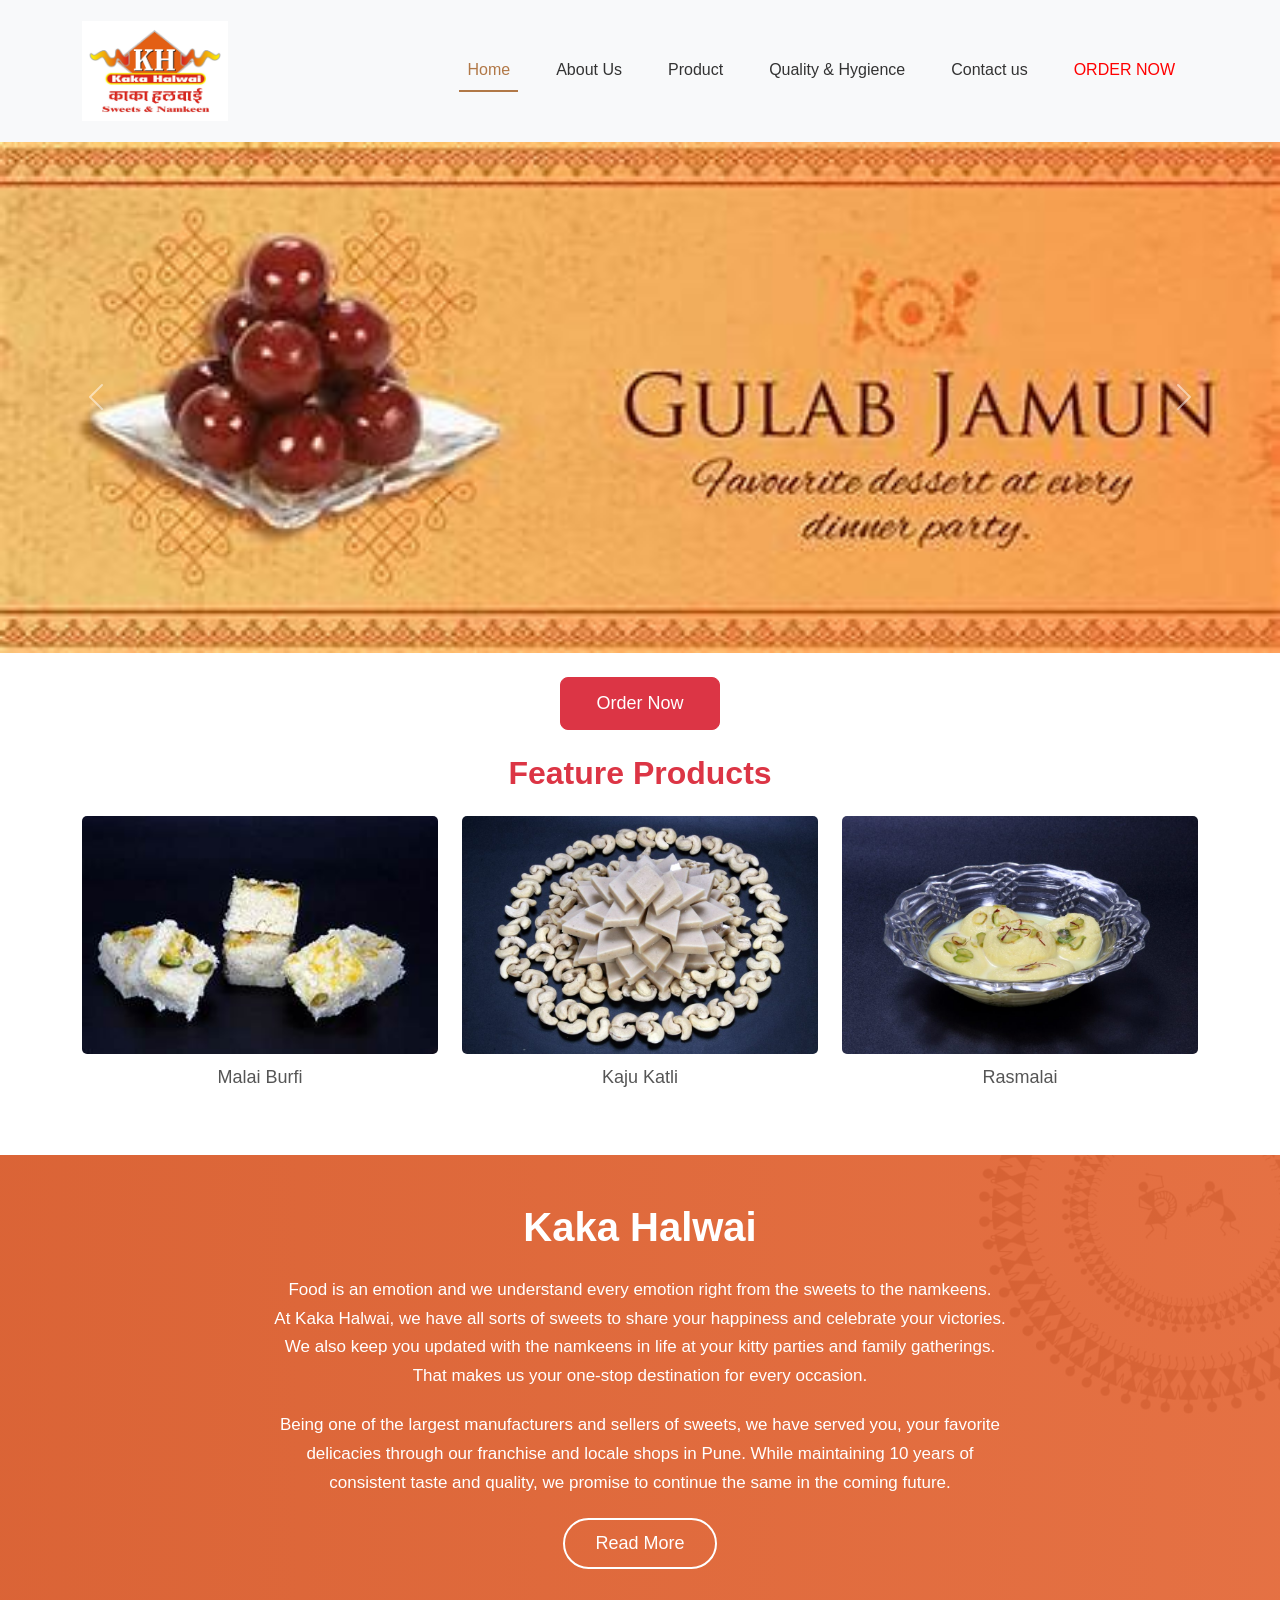
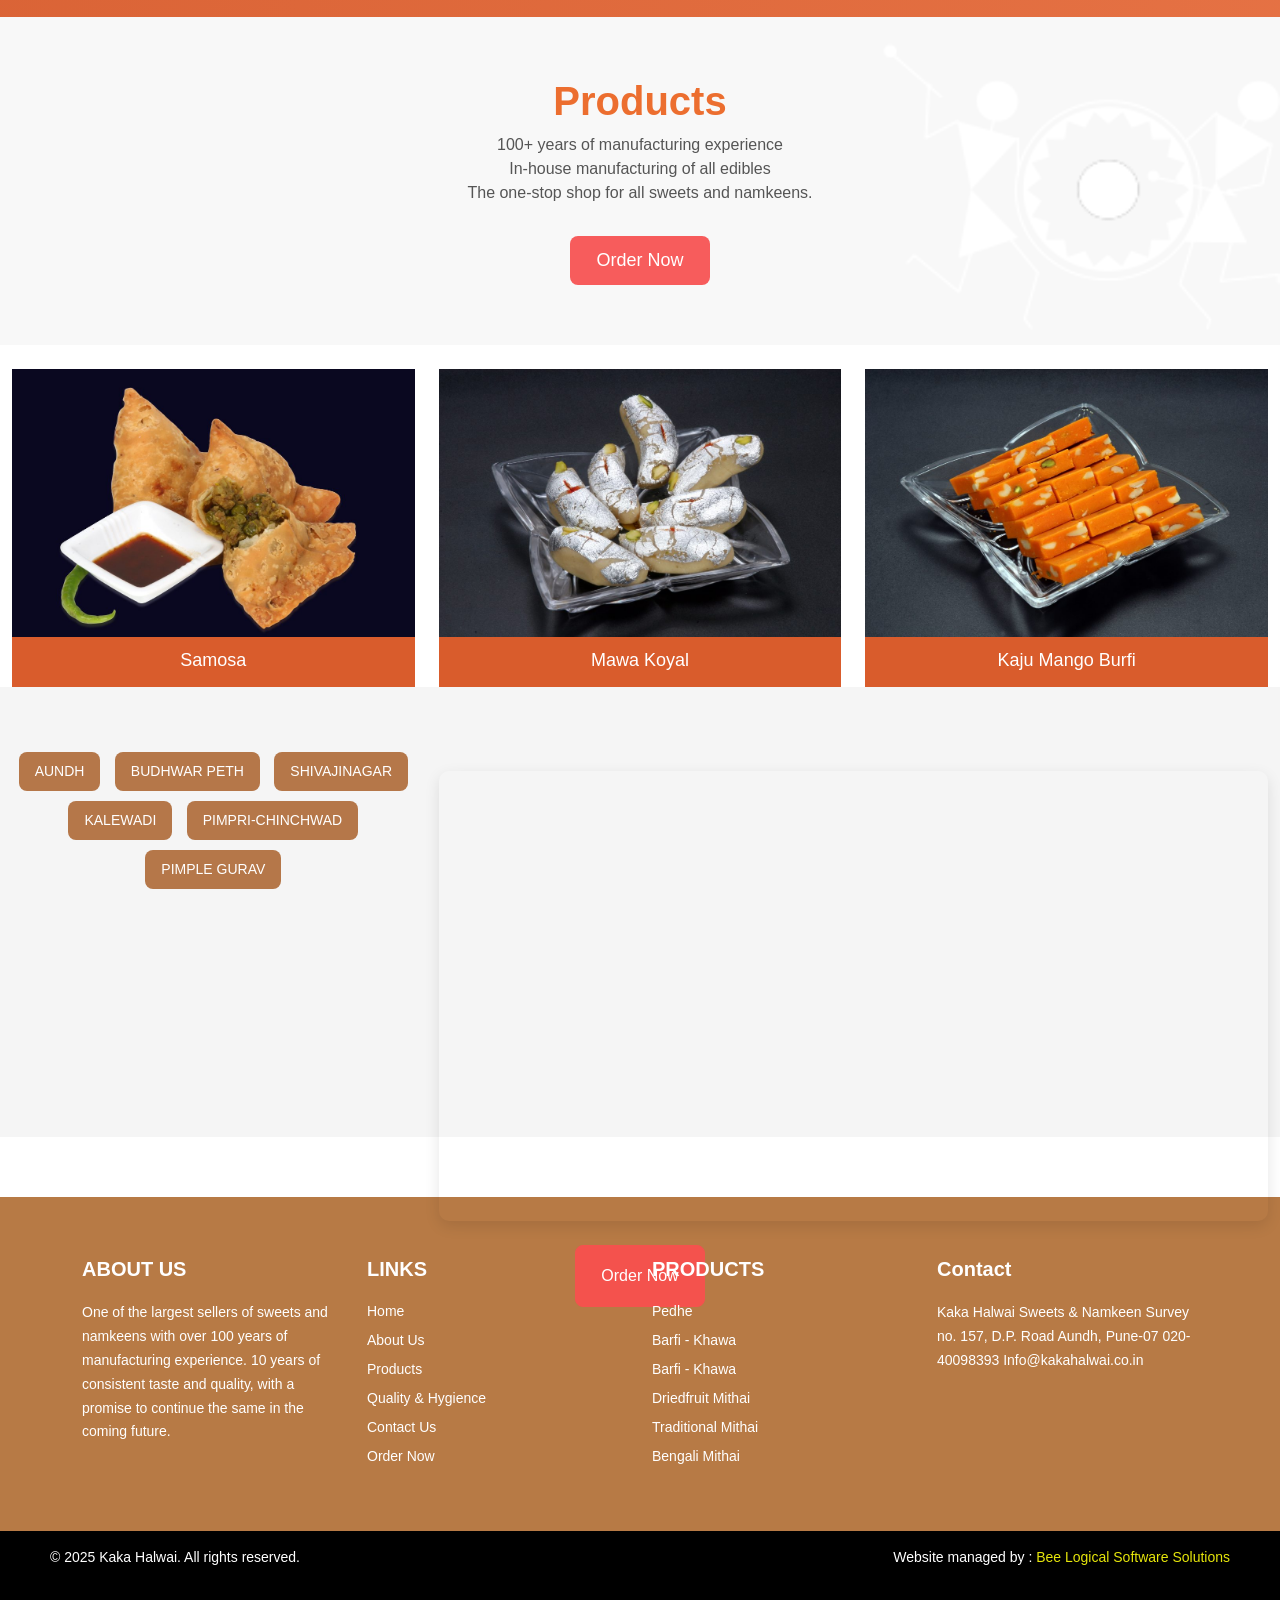
<file: index.html>
<!doctype html>
<html lang="en">
  <head>
    <meta charset="utf-8">
    <meta name="viewport" content="width=device-width, initial-scale=1">
    <title>Kaka Halwai Clone</title>
    <link href="https://cdn.jsdelivr.net/npm/bootstrap@5.3.8/dist/css/bootstrap.min.css" rel="stylesheet" integrity="sha384-sRIl4kxILFvY47J16cr9ZwB07vP4J8+LH7qKQnuqkuIAvNWLzeN8tE5YBujZqJLB" crossorigin="anonymous">
    <link rel="stylesheet" href="style.css">
  </head>
  <body>
   
    <!-- Navbar -->
    <nav class="navbar navbar-expand-lg navbar-light bg-light py-3">
      <div class="container">
        <a class="navbar-brand" href="#">
        <img src="Assets/Logo.jpeg" height="100">
        </a>

        <button class="navbar-toggler" data-bs-toggle="collapse" data-bs-target="#menu">
        <span class="navbar-toggler-icon"></span>
        </button>

        <div class="collapse navbar-collapse" id="menu">
          <ul class="navbar-nav ms-auto">
            <li class="nav-items"><a class="nav-link active" href="./index.html">Home</a></li>
            <li class="nav-items"><a class="nav-link" href="About.html">About Us</a></li>
            <li class="nav-items"><a class="nav-link" href="./Product.html">Product</a></li>
            <li class="nav-items"><a class="nav-link" href="./Quality.html">Quality & Hygience</a></li>
            <li class="nav-items"><a class="nav-link" href="./Contact.html">Contact us</a></li>
            <li class="nav-items"><a class="nav-link order-btn" href="#">ORDER NOW</a></li>
          </ul>

        </div>
      </div>
    </nav>

  <div id="carouselExample" class="carousel slide">
  <div class="carousel-inner">
    <div class="carousel-item active">
      <img src="Assets/GulabJamun.jfif" class="d-block w-100" alt="...">
    </div>
    <div class="carousel-item">
      <img src="Assets/MalaiPedha.jfif" class="d-block w-100" alt="...">
    </div>
  </div>
  <button class="carousel-control-prev" type="button" data-bs-target="#carouselExample" data-bs-slide="prev">
    <span class="carousel-control-prev-icon" aria-hidden="true"></span>
    <span class="visually-hidden">Previous</span>
  </button>
  <button class="carousel-control-next" type="button" data-bs-target="#carouselExample" data-bs-slide="next">
    <span class="carousel-control-next-icon" aria-hidden="true"></span>
    <span class="visually-hidden">Next</span>
  </button>
</div>

<div class="d-flex justify-content-center mt-4">
    <a href="#" class="btn btn-danger" role="button">Order Now</a>
</div>

<!-- heading -->
<h2 class="feature-title d-flex justify-content-center mt-4 text-danger">Feature Products</h2>

<div class="container">
  <div class="row mt-4">
    <div class="col-12 col-md-4 ">
      <img src="Assets/MalaiBurfi.jfif" class="img-fluid mx-auto d-block product-img" alt="">
      <p class="product-name">Malai Burfi</p>
    </div>

    <div class="col-12 col-md-4 ">
      <img src="Assets/Kaju-Katli.jpg" class="img-fluid mx-auto d-block product-img" alt="">
      <p class="product-name">Kaju Katli</p>
    </div>

     <div class="col-12 col-md-4 ">
      <img src="Assets/Rasmalai.jpg" class="img-fluid mx-auto d-block product-img" alt="">
      <p class="product-name">Rasmalai</p>
    </div>
  </div>
</div>

<div class="container-fluid opacity-100 mt-5 text-center p-5 customImg">
  
  <h1 class="hero-title">Kaka Halwai</h1>
  <p class="hero-text">
    Food is an emotion and we understand every emotion right from the sweets to the namkeens. <br> 
    At Kaka Halwai, we have all sorts of sweets to share your happiness and celebrate your victories. <br>
    We also keep you updated with the namkeens in life at your kitty parties and family gatherings. <br>
    That makes us your one-stop destination for every occasion.
  </p>
  <p class="hero-text">
    Being one of the largest manufacturers and sellers of sweets, we have served you, your favorite <br> 
    delicacies through our franchise and locale shops in Pune. While maintaining 10 years of <br> 
    consistent taste and quality, we promise to continue the same in the coming future.
  </p>
  <button class="btn read-btn">Read More</button>

</div>

<section class="product-section">
  <div class="container text-center">
  <h2 class="title1">Products</h2>
  <p class="subtitle">100+ years of manufacturing experience <br>
  In-house manufacturing of all edibles <br>
  The one-stop shop for all sweets and namkeens. <br>
</p>
  <button class="btn order-btn1">Order Now</button>
</div>
</section>

<div class="container-fluid customImg1">
  <div class="row mt-4">
    <div class="col-12 col-md-4 ">
      <img src="Assets/Samosa.jpg" class="img-fluid mx-auto d-block product-img1" alt="">
      <p class="product-name1">Samosa</p>
    </div>

    <div class="col-12 col-md-4 ">
      <img src="Assets/Mawa-Koyal.jpg" class="img-fluid mx-auto d-block product-img1" alt="">
      <p class="product-name1">Mawa Koyal</p>
    </div>

     <div class="col-12 col-md-4 ">
      <img src="Assets/Kaju-Mango-Burfi.jpg" class="img-fluid mx-auto d-block product-img1" alt="">
      <p class="product-name1">Kaju Mango Burfi</p>
    </div>
  </div>
</div>

<section class="map-section">
  <div class="container-fluid text-center">
    <div class="row">
      <div class="col-12 col-md-4">
      <div class="location-buttons">

      <button class="btn location-btn">AUNDH</button>
      <button class="btn location-btn">BUDHWAR PETH</button>
      <button class="btn location-btn">SHIVAJINAGAR</button>
      <button class="btn location-btn">KALEWADI</button>
      <button class="btn location-btn">PIMPRI-CHINCHWAD</button>
      <button class="btn location-btn">PIMPLE GURAV</button>
    </div> 
      </div>

      <div class="col-12 col-md-8">
            <div class="map-container mt-4 d-flex justify-content-end">

      <iframe src="https://www.google.com/maps?q=Kaka+Halwai+Pune&output=embed" width="100%" height="400" style="border: 0;" allowfullscreen="" loading="lazy" frameborder="0"></iframe>
    </div>
      </div>

    </div>
    <button class="btn order-btn2 mt-4">Order Now</button>
  </div>
</section>

<footer class="footer-section color-white">
  <div class="container">
    <div class="row">

      <!-- About -->
      <div class="col-12 col-md-3">
        <h5>ABOUT US</h5>
        <p>One of the largest sellers of sweets and <br> namkeens with over 100 years of <br> manufacturing experience. 10 years of <br> consistent taste and quality, with a <br> promise to continue the same in the coming future.</p>
      </div>

      <!-- LINKS -->
      <div class="col-12 col-md-3">
        <h5>LINKS</h5>
        <ul class="footer-links">
          <li>Home</li>
          <li>About Us</li>
          <li>Products</li>
          <li>Quality & Hygience</li>
          <li>Contact Us</li>
          <li>Order Now</li>
        </ul>
      </div>

      <!-- Products -->
       <div class="col-12 col-md-3">
        <h5>PRODUCTS</h5>
        <ul class="footer-links">
          <li>Pedhe</li>
          <li>Barfi - Khawa</li>
          <li>Barfi - Khawa</li>
          <li>Driedfruit Mithai</li>
          <li>Traditional Mithai</li>
          <li>Bengali Mithai</li>
        </ul>
       </div>

       <!-- Contacts -->
        <div class="col-12 col-md-3">
          <h5>Contact</h5>
          <p>
            Kaka Halwai Sweets & Namkeen
            Survey no. 157, D.P. Road Aundh,
            Pune-07
            020-40098393
            Info@kakahalwai.co.in
          </p>
        </div>
    </div>
  </div>

  <!-- bootom footer -->
  <div class="footer-bottom d-flex justify-content-between mt-5">
        <p>© 2025 Kaka Halwai. All rights reserved.</p>
        <p>Website managed by : <span> Bee Logical Software Solutions</span></p>
      </div>
</footer>
    <script src="https://cdn.jsdelivr.net/npm/bootstrap@5.3.8/dist/js/bootstrap.bundle.min.js" integrity="sha384-FKyoEForCGlyvwx9Hj09JcYn3nv7wiPVlz7YYwJrWVcXK/BmnVDxM+D2scQbITxI" crossorigin="anonymous"></script>
  </body> 
</html>
</file>
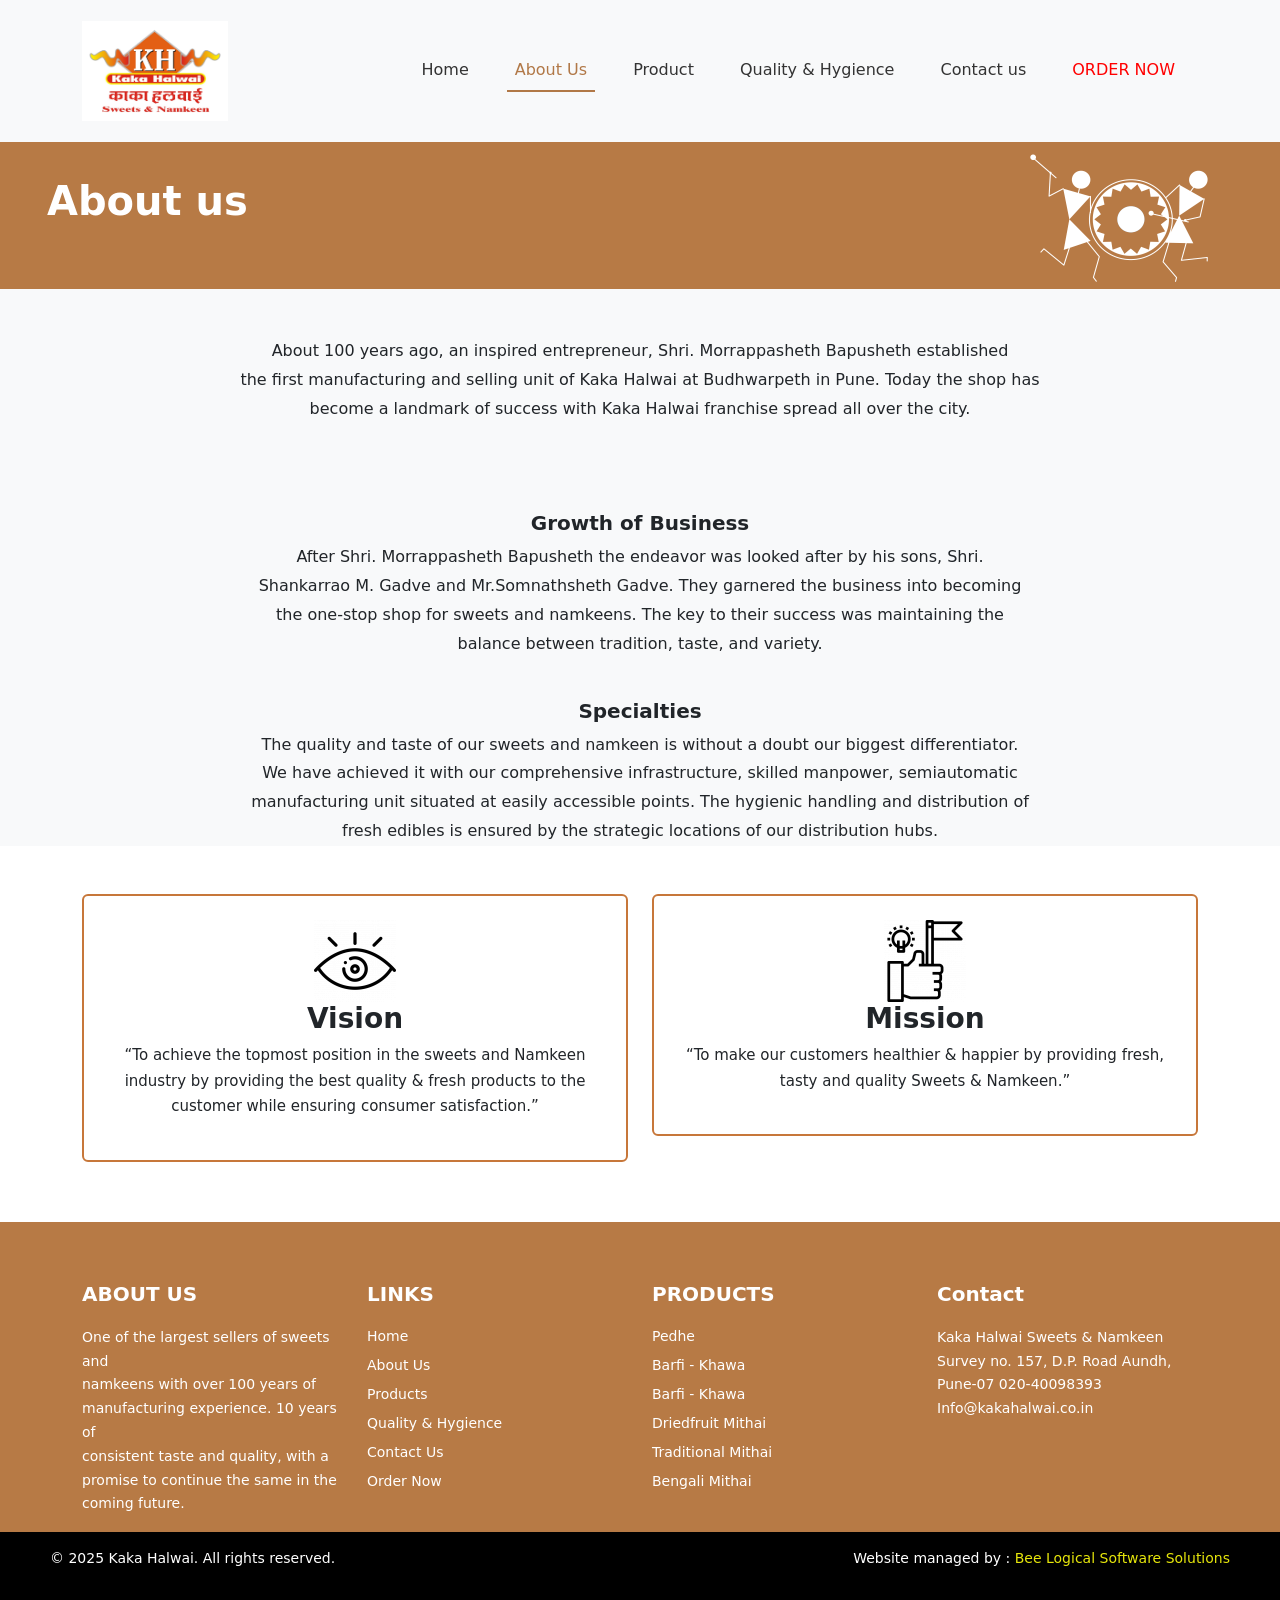
<file: About.html>
<!doctype html>
<html lang="en">
  <head>
    <meta charset="utf-8">
    <meta name="viewport" content="width=device-width, initial-scale=1">
    <title>Bootstrap demo</title>
    <link rel="stylesheet" href="style.css">
    <link href="https://cdn.jsdelivr.net/npm/bootstrap@5.3.8/dist/css/bootstrap.min.css" rel="stylesheet" integrity="sha384-sRIl4kxILFvY47J16cr9ZwB07vP4J8+LH7qKQnuqkuIAvNWLzeN8tE5YBujZqJLB" crossorigin="anonymous">
  </head>
  <body>
    <!-- Navbar -->
    <nav class="navbar navbar-expand-lg navbar-light bg-light py-3 active">
      <div class="container">
        <a class="navbar-brand" href="#">
        <img src="Assets/Logo.jpeg" height="100">
        </a>

        <button class="navbar-toggler" data-bs-toggle="collapse" data-bs-target="#menu">
        <span class="navbar-toggler-icon"></span>
        </button>

        <div class="collapse navbar-collapse" id="menu">
          <ul class="navbar-nav ms-auto">
            <li class="nav-items"><a class="nav-link" href="./index.html">Home</a></li>
            <li class="nav-items"><a class="nav-link active" href="About.html">About Us</a></li>
            <li class="nav-items"><a class="nav-link" href="./Product.html">Product</a></li>
            <li class="nav-items"><a class="nav-link" href="./Quality.html">Quality & Hygience</a></li>
            <li class="nav-items"><a class="nav-link" href="./Contact.html">Contact us</a></li>
            <li class="nav-items"><a class="nav-link order-btn" href="#">ORDER NOW</a></li>
          </ul>

        </div>
      </div>
    </nav>

    <!-- About us section-banner -->
        <div class="container-fluid d-flex justify-content-between banner">
            <h1>About us</h1>
            <img src="Assets/innerpage.png" alt="">
            <!-- <div class="fs-6">Home / About us</div> -->
        </div>

        <div class="container-fluid about-section text-center bg-light">
            <p class="py-5">
                About 100 years ago, an inspired entrepreneur, Shri. Morrappasheth Bapusheth established <br>the first manufacturing and selling unit of Kaka Halwai at Budhwarpeth in Pune. Today the shop has <br> become a landmark of success with Kaka Halwai franchise spread all over the city.
            </p>

            <h5 class="section-title">Growth of Business</h5>

            <p>After Shri. Morrappasheth Bapusheth the endeavor was looked after by his sons, Shri. <br> Shankarrao M. Gadve and Mr.Somnathsheth Gadve. They garnered the business into becoming <br> the one-stop shop for sweets and namkeens. The key to their success was maintaining the <br> balance between tradition, taste, and variety.</p>

            <h5 class="section-title">Specialties</h5>

            <p class="mb-lg-5">The quality and taste of our sweets and namkeen is without a doubt our biggest differentiator. <br> We have achieved it with our comprehensive infrastructure, skilled manpower, semiautomatic <br> manufacturing unit situated at easily accessible points. The hygienic handling and distribution of <br> fresh edibles is ensured by the strategic locations of our distribution hubs.</p>
        </div>

  <div class="container">
    <div class="row g-4">
  <div class="col-md-6 mb-3 mb-sm-0">
    <div class="card vm-card text-center p-4 h-400" style="border: 2px solid #c7773a;"> 
        <img src="Assets/EyeImg.png" alt="" class="img-fluid mx-auto d-block">
        <h3 class="text-center">Vision</h3>
        <p class="text-center">“To achieve the topmost position in the sweets and Namkeen industry by providing the best quality & fresh products to the customer while ensuring consumer satisfaction.”</p>
    </div>
  </div>
  <div class="col-sm-6">
    <div class="card vm-card text-center p-4 h-300" style="border: 2px solid #c7773a;">
        <img src="Assets/Mission.png" alt="" class="img-fluid mx-auto d-block">
        <h3 class="text-center">Mission</h3>
        <p class="text-center">“To make our customers healthier & happier by providing fresh, tasty and quality Sweets & Namkeen.”</p>
    </div>
  </div>
</div>
  </div>















    <!-- footer section -->
    <footer class="footer-section">
  <div class="container">
    <div class="row">

      <!-- About -->
      <div class="col-12 col-md-3">
        <h5>ABOUT US</h5>
        <p>One of the largest sellers of sweets and <br> namkeens with over 100 years of <br> manufacturing experience. 10 years of <br> consistent taste and quality, with a <br> promise to continue the same in the coming future.</p>
      </div>

      <!-- LINKS -->
      <div class="col-12 col-md-3">
        <h5>LINKS</h5>
        <ul class="footer-links">
          <li>Home</li>
          <li>About Us</li>
          <li>Products</li>
          <li>Quality & Hygience</li>
          <li>Contact Us</li>
          <li>Order Now</li>
        </ul>
      </div>

      <!-- Products -->
       <div class="col-12 col-md-3">
        <h5>PRODUCTS</h5>
        <ul class="footer-links">
          <li>Pedhe</li>
          <li>Barfi - Khawa</li>
          <li>Barfi - Khawa</li>
          <li>Driedfruit Mithai</li>
          <li>Traditional Mithai</li>
          <li>Bengali Mithai</li>
        </ul>
       </div>

       <!-- Contacts -->
        <div class="col-12 col-md-3">
          <h5>Contact</h5>
          <p>
            Kaka Halwai Sweets & Namkeen
            Survey no. 157, D.P. Road Aundh,
            Pune-07
            020-40098393
            Info@kakahalwai.co.in
          </p>
        </div>
    </div>
  </div>

  <!-- bootom footer -->
  <div class="footer-bottom d-flex justify-content-between">
        <p>© 2025 Kaka Halwai. All rights reserved.</p>
        <p>Website managed by : <span> Bee Logical Software Solutions</span></p>
      </div>
</footer>
    <script src="https://cdn.jsdelivr.net/npm/bootstrap@5.3.8/dist/js/bootstrap.bundle.min.js" integrity="sha384-FKyoEForCGlyvwx9Hj09JcYn3nv7wiPVlz7YYwJrWVcXK/BmnVDxM+D2scQbITxI" crossorigin="anonymous"></script>
  </body>
</html>
</file>
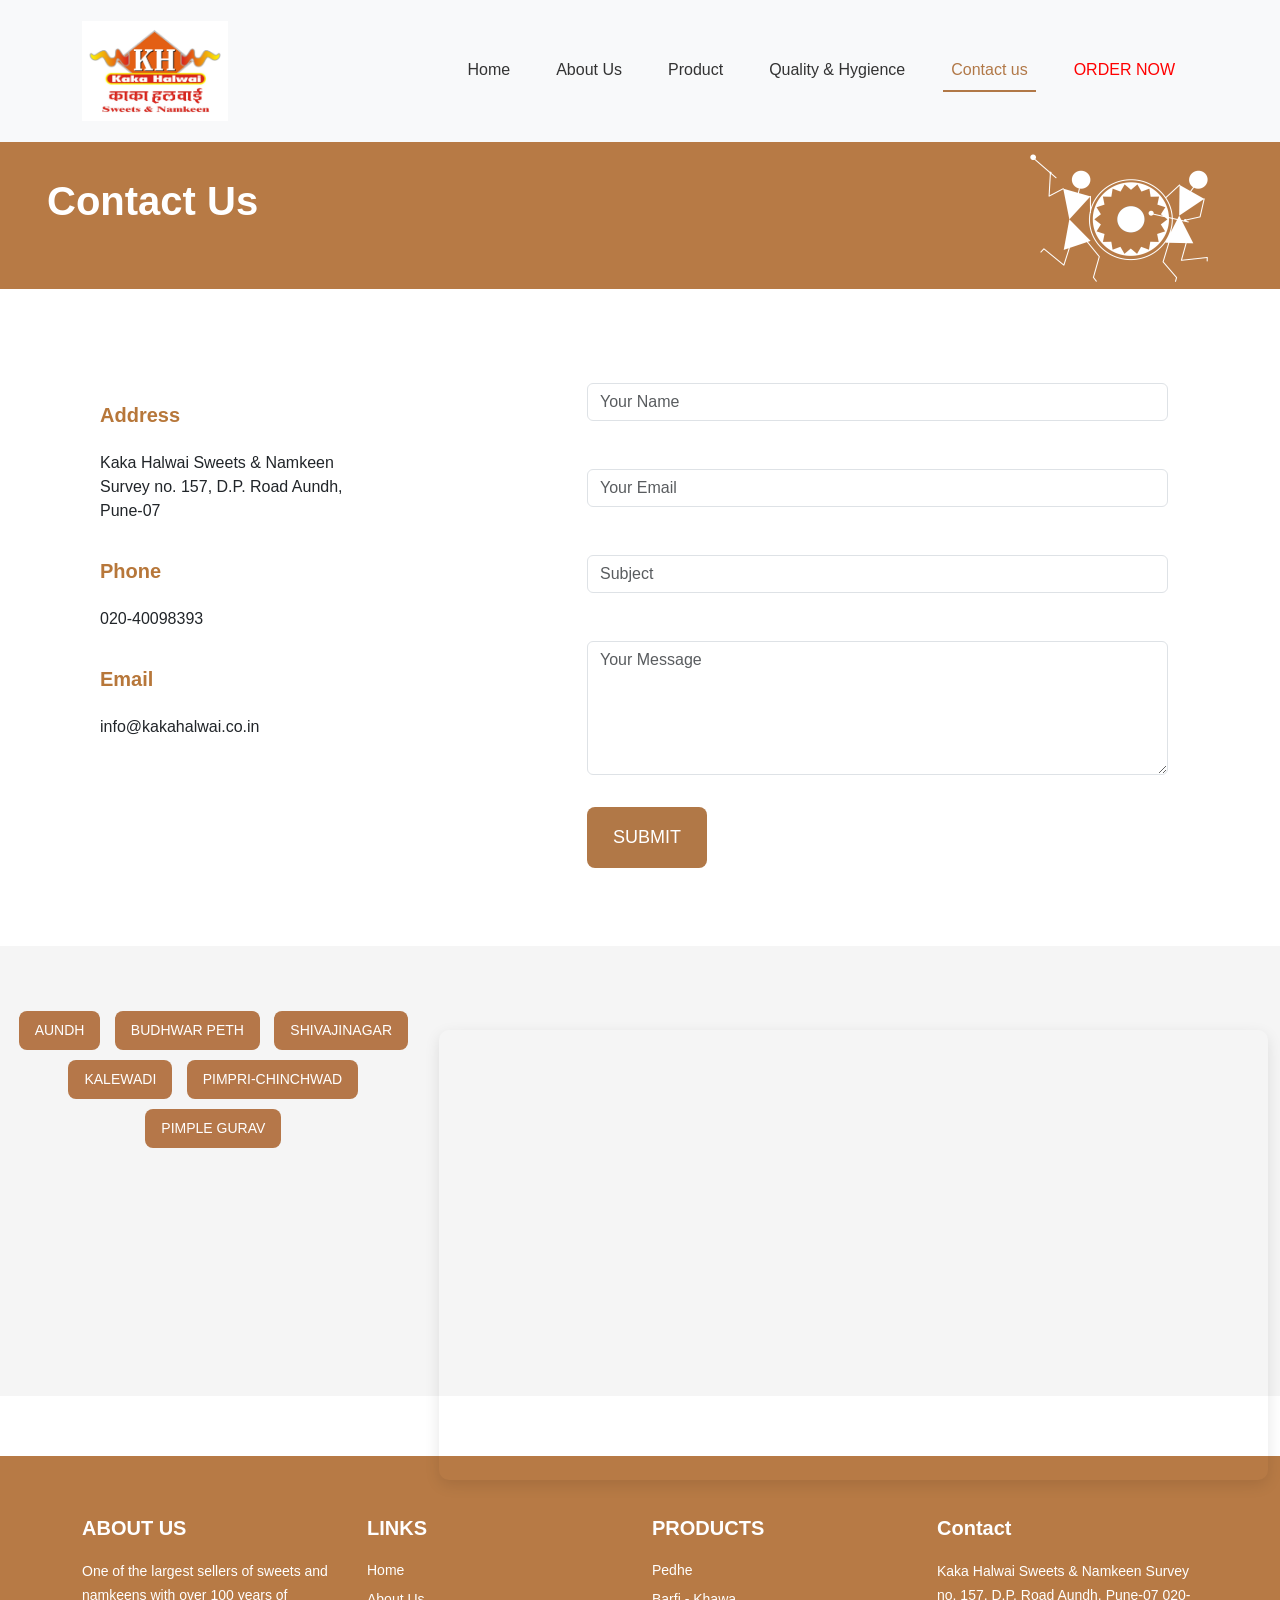
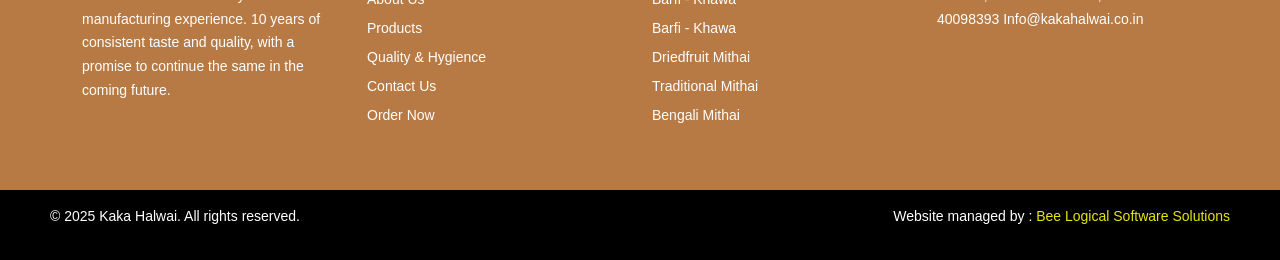
<file: Contact.html>
<!doctype html>
<html lang="en">
  <head>
    <meta charset="utf-8">
    <meta name="viewport" content="width=device-width, initial-scale=1">
    <title>Kaka Halwai Clone</title>
    <link href="https://cdn.jsdelivr.net/npm/bootstrap@5.3.8/dist/css/bootstrap.min.css" rel="stylesheet" integrity="sha384-sRIl4kxILFvY47J16cr9ZwB07vP4J8+LH7qKQnuqkuIAvNWLzeN8tE5YBujZqJLB" crossorigin="anonymous">
    <link rel="stylesheet" href="style.css">
  </head>
  <body>
   
    <!-- Navbar -->
    <nav class="navbar navbar-expand-lg navbar-light bg-light py-3">
      <div class="container">
        <a class="navbar-brand" href="#">
        <img src="Assets/Logo.jpeg" height="100">
        </a>

        <button class="navbar-toggler" data-bs-toggle="collapse" data-bs-target="#menu">
        <span class="navbar-toggler-icon"></span>
        </button>

        <div class="collapse navbar-collapse" id="menu">
          <ul class="navbar-nav ms-auto">
            <li class="nav-items"><a class="nav-link" href="./index.html">Home</a></li>
            <li class="nav-items"><a class="nav-link" href="About.html">About Us</a></li>
            <li class="nav-items"><a class="nav-link" href="./Product.html">Product</a></li>
            <li class="nav-items"><a class="nav-link" href="./Quality.html">Quality & Hygience</a></li>
            <li class="nav-items"><a class="nav-link active" href="./Contact.html">Contact us</a></li>
            <li class="nav-items"><a class="nav-link order-btn" href="#">ORDER NOW</a></li>
          </ul>

        </div>
      </div>
    </nav>

<!-- About us section-banner -->
        <div class="container-fluid d-flex justify-content-between banner">
            <h1>Contact Us</h1>
            <img src="Assets/innerpage.png" alt="">
        </div>

        <!-- Main Section -->
  <div class="container my-5">
    <div class="row">

      <!-- Left Side (Contact Info) -->
      <div class="col-md-5 contact-box">

        <h5 class="Contact-heading py-3">Address</h5>
        <p>
          Kaka Halwai Sweets & Namkeen <br>
          Survey no. 157, D.P. Road Aundh, <br>
          Pune-07
        </p>

        <h5 class="Contact-heading py-3">Phone</h5>
        <p>020-40098393</p>

        <h5 class="Contact-heading py-3">Email</h5>
        <p>info@kakahalwai.co.in</p>

      </div>

      <!-- Right Side (Form) -->
      <div class="col-md-7">
        <div class="contact-box">

          <form>
            <div class="mb-3 py-3">
              <input type="text" class="form-control" placeholder="Your Name">
            </div>

            <div class="mb-3 py-3">
              <input type="email" class="form-control" placeholder="Your Email">
            </div>

            <div class="mb-3 py-3">
              <input type="text" class="form-control" placeholder="Subject">
            </div>

            <div class="mb-3 py-3">
              <textarea class="form-control" rows="5" placeholder="Your Message"></textarea>
            </div>

            <button type="submit" class="btn btn-custom py-3">SUBMIT</button>
          </form>

        </div>
      </div>

    </div>
  </div>



<section class="map-section">
  <div class="container-fluid text-center">
    <div class="row">
      <div class="col-12 col-md-4">
      <div class="location-buttons">

      <button class="btn location-btn">AUNDH</button>
      <button class="btn location-btn">BUDHWAR PETH</button>
      <button class="btn location-btn">SHIVAJINAGAR</button>
      <button class="btn location-btn">KALEWADI</button>
      <button class="btn location-btn">PIMPRI-CHINCHWAD</button>
      <button class="btn location-btn">PIMPLE GURAV</button>
    </div> 
      </div>

      <div class="col-12 col-md-8">
            <div class="map-container mt-4 d-flex justify-content-end"> 

      <iframe src="https://www.google.com/maps?q=Kaka+Halwai+Pune&output=embed" width="100%" height="400" style="border: 0;" allowfullscreen="" loading="lazy" frameborder="0"></iframe>
    </div>
      </div>

    </div>

  </div>
</section>

<footer class="footer-section color-white">
  <div class="container">
    <div class="row">

      <!-- About -->
      <div class="col-12 col-md-3">
        <h5>ABOUT US</h5>
        <p>One of the largest sellers of sweets and <br> namkeens with over 100 years of <br> manufacturing experience. 10 years of <br> consistent taste and quality, with a <br> promise to continue the same in the coming future.</p>
      </div>

      <!-- LINKS -->
      <div class="col-12 col-md-3">
        <h5>LINKS</h5>
        <ul class="footer-links">
          <li>Home</li>
          <li>About Us</li>
          <li>Products</li>
          <li>Quality & Hygience</li>
          <li>Contact Us</li>
          <li>Order Now</li>
        </ul>
      </div>

      <!-- Products -->
       <div class="col-12 col-md-3">
        <h5>PRODUCTS</h5>
        <ul class="footer-links">
          <li>Pedhe</li>
          <li>Barfi - Khawa</li>
          <li>Barfi - Khawa</li>
          <li>Driedfruit Mithai</li>
          <li>Traditional Mithai</li>
          <li>Bengali Mithai</li>
        </ul>
       </div>

       <!-- Contacts -->
        <div class="col-12 col-md-3">
          <h5>Contact</h5>
          <p>
            Kaka Halwai Sweets & Namkeen
            Survey no. 157, D.P. Road Aundh,
            Pune-07
            020-40098393
            Info@kakahalwai.co.in
          </p>
        </div>
    </div>
  </div>

  <!-- bootom footer -->
  <div class="footer-bottom d-flex justify-content-between mt-5">
        <p>© 2025 Kaka Halwai. All rights reserved.</p>
        <p>Website managed by : <span> Bee Logical Software Solutions</span></p>
      </div>
</footer>
    <script src="https://cdn.jsdelivr.net/npm/bootstrap@5.3.8/dist/js/bootstrap.bundle.min.js" integrity="sha384-FKyoEForCGlyvwx9Hj09JcYn3nv7wiPVlz7YYwJrWVcXK/BmnVDxM+D2scQbITxI" crossorigin="anonymous"></script>
  </body> 
</html>
</file>
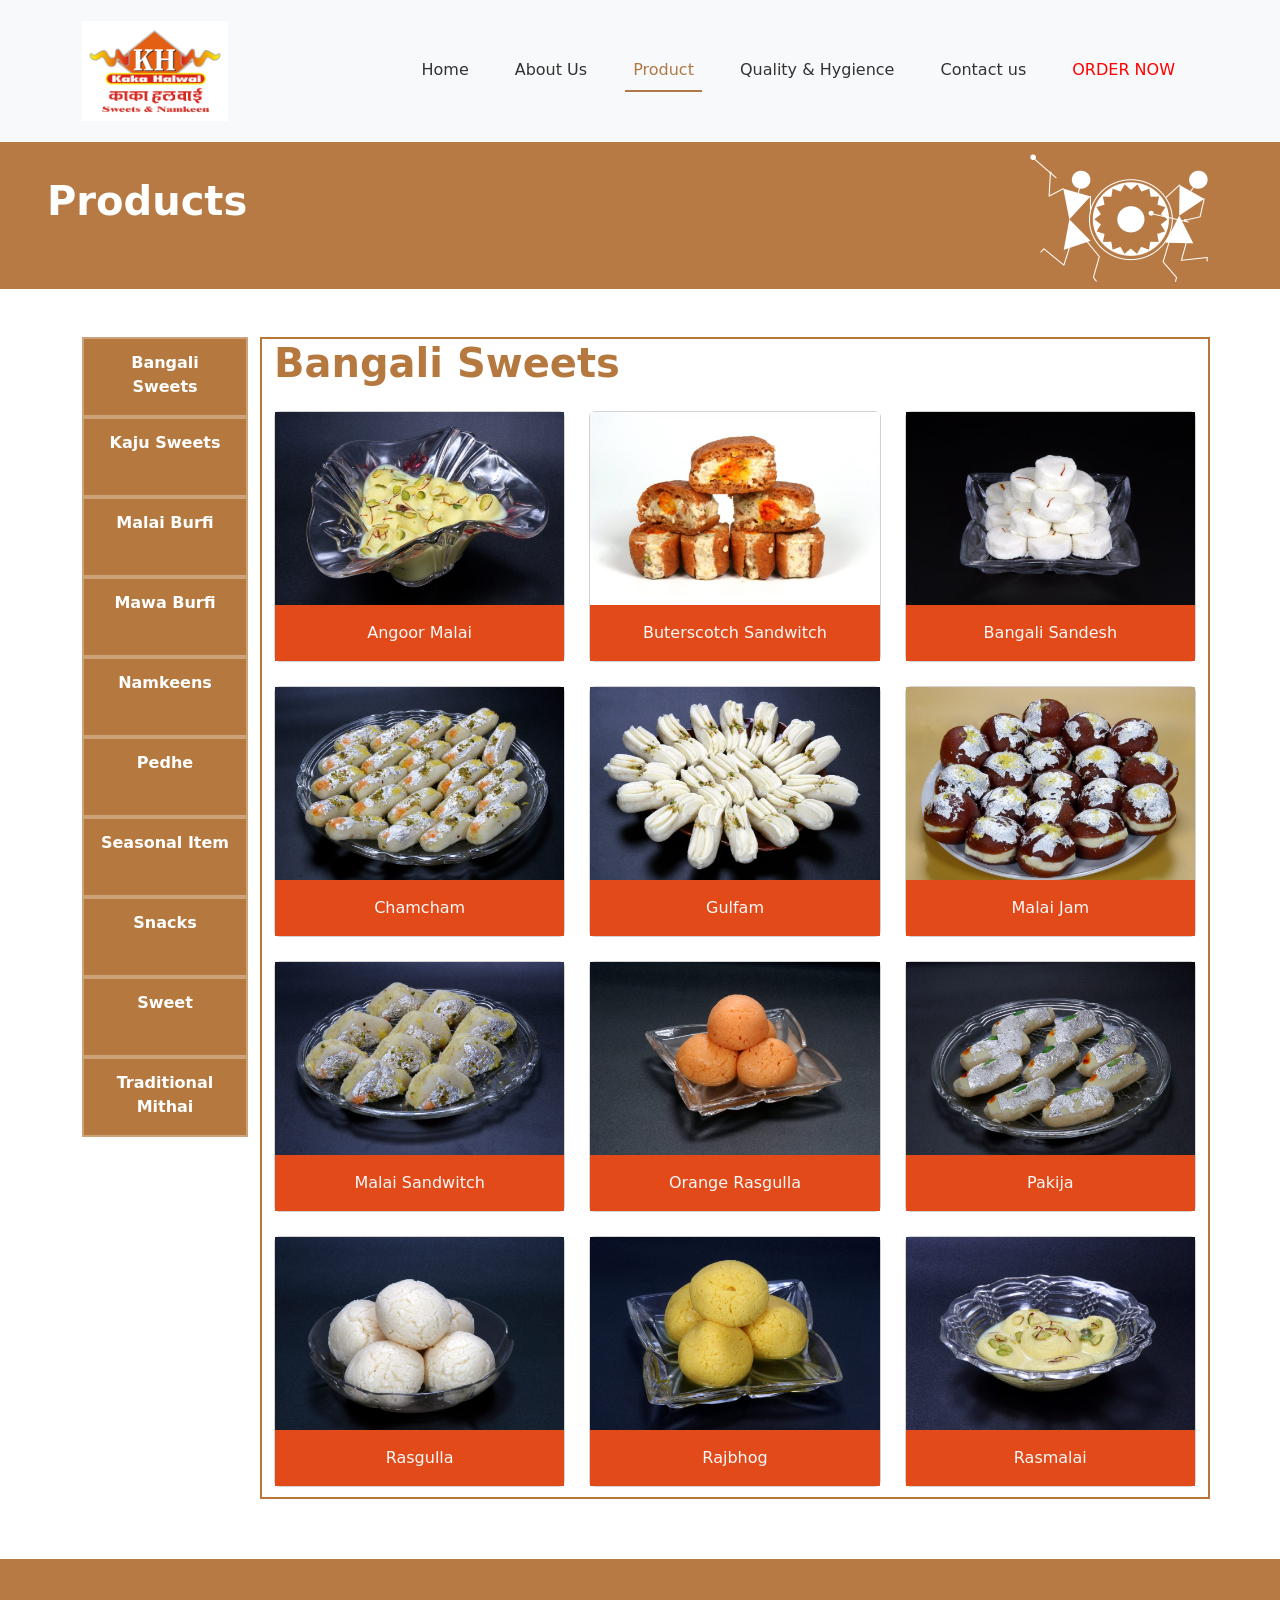
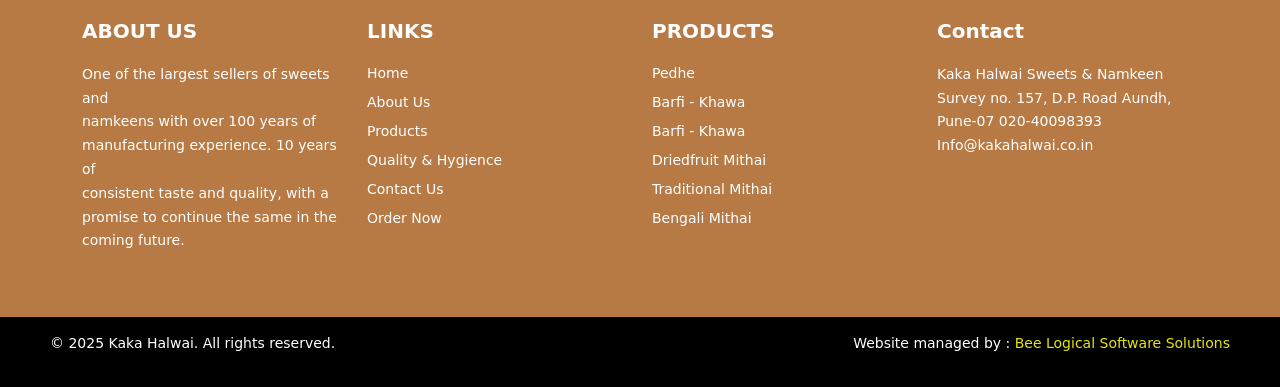
<file: Product.html>
<!doctype html>
<html lang="en">
  <head>
    <meta charset="utf-8">
    <meta name="viewport" content="width=device-width, initial-scale=1">
    <title>Bootstrap demo</title>
    <link rel="stylesheet" href="style.css">
    <link href="https://cdn.jsdelivr.net/npm/bootstrap@5.3.8/dist/css/bootstrap.min.css" rel="stylesheet" integrity="sha384-sRIl4kxILFvY47J16cr9ZwB07vP4J8+LH7qKQnuqkuIAvNWLzeN8tE5YBujZqJLB" crossorigin="anonymous">
  </head>
  <body>
        <!-- Navbar -->
    <nav class="navbar navbar-expand-lg navbar-light bg-light py-3">
      <div class="container">
        <a class="navbar-brand" href="#">
        <img src="Assets/Logo.jpeg" height="100">
        </a>

        <button class="navbar-toggler" data-bs-toggle="collapse" data-bs-target="#menu">
        <span class="navbar-toggler-icon"></span>
        </button>

        <div class="collapse navbar-collapse" id="menu">
          <ul class="navbar-nav ms-auto">
            <li class="nav-items"><a class="nav-link" href="./index.html">Home</a></li>
            <li class="nav-items"><a class="nav-link" href="About.html">About Us</a></li>
            <li class="nav-items"><a class="nav-link active" href="./Product.html">Product</a></li>
            <li class="nav-items"><a class="nav-link" href="./Quality.html">Quality & Hygience</a></li>
            <li class="nav-items"><a class="nav-link" href="./Contact.html">Contact us</a></li>
            <li class="nav-items"><a class="nav-link order-btn" href="#">ORDER NOW</a></li>
          </ul>

        </div>
      </div>
    </nav>

    <!-- About us section-banner -->
        <div class="container-fluid d-flex justify-content-between banner">
            <h1>Products</h1>
            <img src="Assets/innerpage.png" alt="">
        </div>

    <div class="container my-5">
        <div class="row">
            <div class=" col-12 col-lg-2 d-lg-block product-sidebar">
                <div class="product-menu">
                    <a href="#">Bangali Sweets</a>
                    <a href="#">Kaju Sweets</a>
                    <a href="#">Malai Burfi</a>
                    <a href="#">Mawa Burfi</a>
                    <a href="#">Namkeens</a>
                    <a href="#">Pedhe</a>
                    <a href="#">Seasonal Item</a>
                    <a href="#">Snacks</a>
                    <a href="#">Sweet</a>
                    <a href="#">Traditional Mithai</a> 
                </div>
            </div>
        
        <!-- RIGHT PRODUCTS -->
         <div class="column-border col-lg-10 c0l-md-8">
            <h2 class="product-title mb-4">Bangali Sweets</h2>

            <!-- Product 1 -->
             <div class="row g-4">
                <div class="col-lg-4 col-md-6">
                    <div class="card product-card">
                        <img src="Assets/Angoor-malai.jpg" alt="" class="img-fluid">
                        <div class="product-name2 text-light text-center py-3">
                            Angoor Malai
                        </div>
                    </div>
                </div>

                <!-- Product 2 -->
                <div class="col-lg-4 col-md-6">
                    <div class="card product-card">
                        <img src="Assets/Buterscotch-Sandwitch.jpg" alt="" class="img-fluid">
                        <div class="product-name2 text-light text-center py-3">
                            Buterscotch Sandwitch
                        </div>
                    </div>
                </div>

                <!-- Product 3 -->
                <div class="col-lg-4 col-md-6">
                    <div class="card product-card">
                        <img src="Assets/Bangali-Sandesh.jpg" alt="" class="img-fluid">
                        <div class="product-name2 text-light text-center py-3">
                            Bangali Sandesh
                        </div>
                    </div>
                </div>

                <!-- Product 4 -->
                <div class="col-lg-4 col-md-6">
                    <div class="card product-card">
                        <img src="Assets/Chamcham.jpg" alt="" class="img-fluid">
                        <div class="product-name2 text-light text-center py-3">
                            Chamcham
                        </div>
                    </div>
                </div>

                <!-- Product 5 -->
                <div class="col-lg-4 col-md-6">
                    <div class="card product-card">
                        <img src="Assets/Gulfam.jpg" alt="" class="img-fluid">
                        <div class="product-name2 text-light text-center py-3">
                            Gulfam
                        </div>
                    </div>
                </div>

                <!-- Product 6 -->
                <div class="col-lg-4 col-md-6">
                    <div class="card product-card">
                        <img src="Assets/Malai-Jam.jpg" alt="" class="img-fluid">
                        <div class="product-name2 text-light text-center py-3">
                            Malai Jam
                        </div>
                    </div>
                </div>

                <!-- Product 7 -->
                <div class="col-lg-4 col-md-6">
                    <div class="card product-card">
                        <img src="Assets/Malai-sandwitch.jpg" alt="" class="img-fluid">
                        <div class="product-name2 text-light text-center py-3">
                            Malai Sandwitch
                        </div>
                    </div>
                </div>

                <!-- Product 8 -->
                <div class="col-lg-4 col-md-6">
                    <div class="card product-card">
                        <img src="Assets/Orange-Rasgulla.jpg" alt="" class="img-fluid">
                        <div class="product-name2 text-light text-center py-3">
                            Orange Rasgulla
                        </div>
                    </div>
                </div>

                <!-- Product 9 -->
                <div class="col-lg-4 col-md-6">
                    <div class="card product-card">
                        <img src="Assets/Pakija.jpg" alt="" class="img-fluid">
                        <div class="product-name2 text-light text-center py-3">
                            Pakija
                        </div>
                    </div>
                </div>

                <!-- Product 10 -->
                <div class="col-lg-4 col-md-6">
                    <div class="card product-card">
                        <img src="Assets/Rasgulla.jpg" alt="" class="img-fluid">
                        <div class="product-name2 text-light text-center py-3">
                            Rasgulla
                        </div>
                    </div>
                </div>

                <!-- Product 11 -->
                <div class="col-lg-4 col-md-6">
                    <div class="card product-card">
                        <img src="Assets/Rajbhog.jpg" alt="" class="img-fluid">
                        <div class="product-name2 text-light text-center py-3">
                            Rajbhog
                        </div>
                    </div>
                </div>

                <!-- Product 12 -->
                <div class="col-lg-4 col-md-6">
                    <div class="card product-card">
                        <img src="Assets/Rasmalai-1.jpg" alt="" class="img-fluid">
                        <div class="product-name2 text-light text-center py-3">
                            Rasmalai
                        </div>
                    </div>
                </div>
             </div>
         </div>

        </div>
    </div>






















    
<footer class="footer-section color-white">
  <div class="container">
    <div class="row">

      <!-- About -->
      <div class="col-12 col-md-3">
        <h5>ABOUT US</h5>
        <p>One of the largest sellers of sweets and <br> namkeens with over 100 years of <br> manufacturing experience. 10 years of <br> consistent taste and quality, with a <br> promise to continue the same in the coming future.</p>
      </div>

      <!-- LINKS -->
      <div class="col-12 col-md-3">
        <h5>LINKS</h5>
        <ul class="footer-links">
          <li>Home</li>
          <li>About Us</li>
          <li>Products</li>
          <li>Quality & Hygience</li>
          <li>Contact Us</li>
          <li>Order Now</li>
        </ul>
      </div>

      <!-- Products -->
       <div class="col-12 col-md-3">
        <h5>PRODUCTS</h5>
        <ul class="footer-links">
          <li>Pedhe</li>
          <li>Barfi - Khawa</li>
          <li>Barfi - Khawa</li>
          <li>Driedfruit Mithai</li>
          <li>Traditional Mithai</li>
          <li>Bengali Mithai</li>
        </ul>
       </div>

       <!-- Contacts -->
        <div class="col-12 col-md-3">
          <h5>Contact</h5>
          <p>
            Kaka Halwai Sweets & Namkeen
            Survey no. 157, D.P. Road Aundh,
            Pune-07
            020-40098393
            Info@kakahalwai.co.in
          </p>
        </div>
    </div>
  </div>

  <!-- bootom footer -->
  <div class="footer-bottom d-flex justify-content-between mt-5">
        <p>© 2025 Kaka Halwai. All rights reserved.</p>
        <p>Website managed by : <span> Bee Logical Software Solutions</span></p>
      </div>
</footer>
    <script src="https://cdn.jsdelivr.net/npm/bootstrap@5.3.8/dist/js/bootstrap.bundle.min.js" integrity="sha384-FKyoEForCGlyvwx9Hj09JcYn3nv7wiPVlz7YYwJrWVcXK/BmnVDxM+D2scQbITxI" crossorigin="anonymous"></script>
  </body>
</html>
</file>
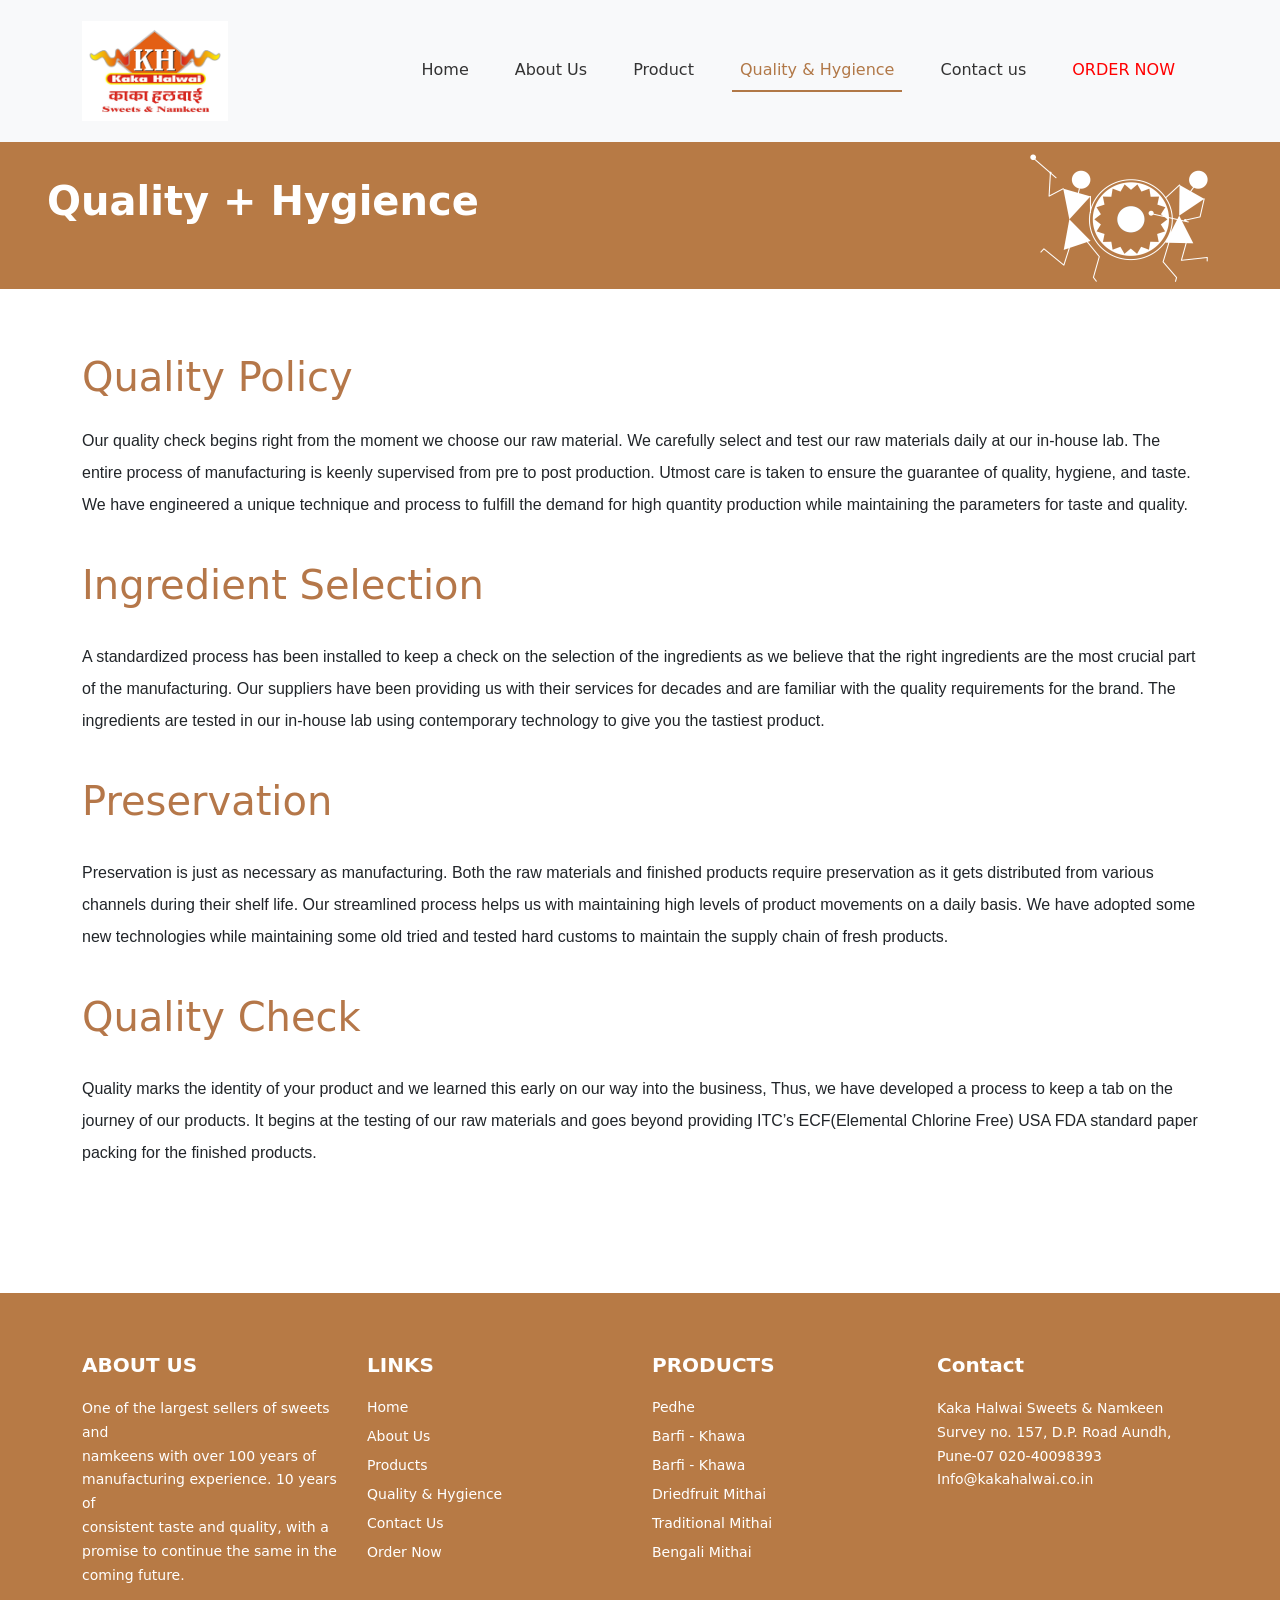
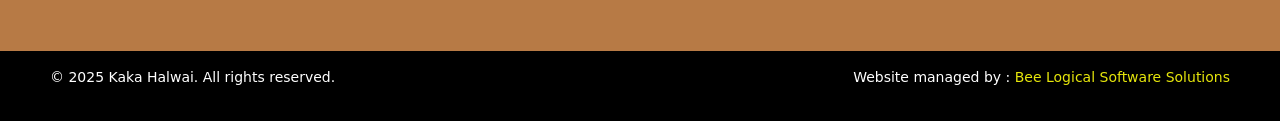
<file: Quality.html>
<!doctype html>
<html lang="en">
  <head>
    <meta charset="utf-8">
    <meta name="viewport" content="width=device-width, initial-scale=1">
    <title>Kaha Halwai Clone</title>
    <link rel="stylesheet" href="style.css">
    <link href="https://cdn.jsdelivr.net/npm/bootstrap@5.3.8/dist/css/bootstrap.min.css" rel="stylesheet" integrity="sha384-sRIl4kxILFvY47J16cr9ZwB07vP4J8+LH7qKQnuqkuIAvNWLzeN8tE5YBujZqJLB" crossorigin="anonymous">
  </head>
  <body>
    <nav class="navbar navbar-expand-lg navbar-light bg-light py-3">
      <div class="container">
        <a class="navbar-brand" href="#">
        <img src="Assets/Logo.jpeg" height="100">
        </a>

        <button class="navbar-toggler" data-bs-toggle="collapse" data-bs-target="#menu">
        <span class="navbar-toggler-icon"></span>
        </button>

        <div class="collapse navbar-collapse" id="menu">
          <ul class="navbar-nav ms-auto">
            <li class="nav-items"><a class="nav-link" href="./index.html">Home</a></li>
            <li class="nav-items"><a class="nav-link" href="About.html">About Us</a></li>
            <li class="nav-items"><a class="nav-link" href="./Product.html">Product</a></li>
            <li class="nav-items"><a class="nav-link active" href="./Quality.html">Quality & Hygience</a></li>
            <li class="nav-items"><a class="nav-link" href="./Contact.html">Contact us</a></li>
            <li class="nav-items"><a class="nav-link order-btn" href="#">ORDER NOW</a></li>
          </ul>

        </div>
      </div>
    </nav>

    <!-- About us section-banner -->
        <div class="container-fluid d-flex justify-content-between banner">
            <h1>Quality + Hygience</h1>
            <img src="Assets/innerpage.png" alt="">
        </div>

        <div class="container py-5">
        <h1 class="heading2 py-3">Quality Policy</h1>
        <p class="para">Our quality check begins right from the moment we choose our raw material. We carefully select and test our raw materials daily at our in-house lab. The entire process of manufacturing is keenly supervised from pre to post production. Utmost care is taken to ensure the guarantee of quality, hygiene, and taste. We have engineered a unique technique and process to fulfill the demand for high quantity production while maintaining the parameters for taste and quality.</p>

        <h1 class="heading2 py-4">Ingredient Selection</h1>
        <p class="para">A standardized process has been installed to keep a check on the selection of the ingredients as we believe that the right ingredients are the most crucial part of the manufacturing. Our suppliers have been providing us with their services for decades and are familiar with the quality requirements for the brand. The ingredients are tested in our in-house lab using contemporary technology to give you the tastiest product.</p>

        <h1 class="heading2 py-4">Preservation</h1>
        <p class="para">Preservation is just as necessary as manufacturing. Both the raw materials and finished products require preservation as it gets distributed from various channels during their shelf life. Our streamlined process helps us with maintaining high levels of product movements on a daily basis. We have adopted some new technologies while maintaining some old tried and tested hard customs to maintain the supply chain of fresh products.</p>

        <h1 class="heading2 py-4">Quality Check</h1>
        <p class="para">Quality marks the identity of your product and we learned this early on our way into the business, Thus, we have developed a process to keep a tab on the journey of our products. It begins at the testing of our raw materials and goes beyond providing ITC’s ECF(Elemental Chlorine Free) USA FDA standard paper packing for the finished products.</p>
    </div>










    <footer class="footer-section color-white">
  <div class="container">
    <div class="row">

      <!-- About -->
      <div class="col-12 col-md-3">
        <h5>ABOUT US</h5>
        <p>One of the largest sellers of sweets and <br> namkeens with over 100 years of <br> manufacturing experience. 10 years of <br> consistent taste and quality, with a <br> promise to continue the same in the coming future.</p>
      </div>

      <!-- LINKS -->
      <div class="col-12 col-md-3">
        <h5>LINKS</h5>
        <ul class="footer-links">
          <li>Home</li>
          <li>About Us</li>
          <li>Products</li>
          <li>Quality & Hygience</li>
          <li>Contact Us</li>
          <li>Order Now</li>
        </ul>
      </div>

      <!-- Products -->
       <div class="col-12 col-md-3">
        <h5>PRODUCTS</h5>
        <ul class="footer-links">
          <li>Pedhe</li>
          <li>Barfi - Khawa</li>
          <li>Barfi - Khawa</li>
          <li>Driedfruit Mithai</li>
          <li>Traditional Mithai</li>
          <li>Bengali Mithai</li>
        </ul>
       </div>

       <!-- Contacts -->
        <div class="col-12 col-md-3">
          <h5>Contact</h5>
          <p>
            Kaka Halwai Sweets & Namkeen
            Survey no. 157, D.P. Road Aundh,
            Pune-07
            020-40098393
            Info@kakahalwai.co.in
          </p>
        </div>
    </div>
  </div>

  <!-- bootom footer -->
  <div class="footer-bottom d-flex justify-content-between mt-5">
        <p>© 2025 Kaka Halwai. All rights reserved.</p>
        <p>Website managed by : <span> Bee Logical Software Solutions</span></p>
      </div>
</footer>
    <script src="https://cdn.jsdelivr.net/npm/bootstrap@5.3.8/dist/js/bootstrap.bundle.min.js" integrity="sha384-FKyoEForCGlyvwx9Hj09JcYn3nv7wiPVlz7YYwJrWVcXK/BmnVDxM+D2scQbITxI" crossorigin="anonymous"></script>
  </body>
</html>
</file>
<file: style.css>
body{
    font-family: Arial, Helvetica, sans-serif;
}

/* NAVBAR */

.navbar-nav .nav-link{
    margin: 0 15px;
    font-weight: 500;
    color: #333;
}
.navbar-nav .nav-link:hover{
    color: #d97a00;
}
.nav-link.active {
  color: #b17847 !important;   /* your theme color */
  border-bottom: 2px solid #b17847;
}
.order-btn{
    color: red !important;
    font-weight: 600;
}
.btn{
    padding:12px 35px;
    font-size:18px;
    border-radius:8px;
    text-align: center;
}
.feature-title{
    color:#e4572e;
    font-weight:600;
}
.product-img{
    width:100%;
    border-radius:5px;
}

.product-name{
    margin-top:10px;
    font-size:18px;
    color:#555;
    text-align: center;
}
.customImg{
background:
linear-gradient(to right, rgba(217,92,44,0.95), rgba(228,106,58,0.95)),
url("Assets/bgImage.jfif");
background-repeat:no-repeat;
background-position:right top;
background-size:cover;
color:white;
padding:80px 0;
text-align:center;
}
.hero-title{
    font-size: 40px;
    font-weight: 600;
    margin-bottom: 25px;
}
.hero-text{
    max-width: 850px;
    margin: auto;
    margin-bottom: 20px;
    font-size: 17px;
    line-height: 1.7;
}
.read-btn{
    border:2px solid white;
    color:white;
    padding:10px 30px;
    border-radius:30px;
    background:transparent;
}
.read-btn:hover{
    background:white;
    color:#d95c2c;
}
.subtitle{
    color: #555;
    font-size: 16px;
}
.product-section{
    padding: 60px 0;
    background: #f8f8f8;
    background-image: url(Assets/innerpage.png);
    background-position: right;
    background-size: contain;
    background-repeat:no-repeat;
}
.order-btn1{
    background: rgb(247, 92, 92);
    color: white;
    padding: 10px 25px;
    margin-top: 15px;
}
.order-btn1:hover{
    background: #f4524d;;
}
div>h2{
    font-size: 40px;
    color: #ec6e2f;
    font-weight: 600;
}
.product-name1{
    background-color: #d95c2c;
    margin: 0;
    height: 50px;
    font-size:18px;
    color:white;
    text-align: center;
    padding: 10px;
}
.product-img1:hover{
  background-color: #e4572e;
}
.map-section{
    padding: 60px 0;
    background: #f5f5f5;
    height: 450px;
}
.location-btn{
    background: #b57749;
    color: white;
    margin: 5px;
    padding: 8px 15px;
    font-size: 14px;
}
.location-btn:hover{
    background: #f66830;
    color: white;
}
.map-container{
border-radius:10px;
overflow:hidden;
box-shadow:0 5px 15px rgba(0,0,0,0.1);
height: 450px;
}

.order-btn2{
    background:#f4524d;;
    color:#fff;
    font-size: 16px;
    padding-top: 18px;
    padding-bottom: 18px;
    padding-left: 25px;
    padding-right: 25px;
    border-color: #f4524d;
}

.order-btn2:hover{
    background:#b96545;
}
.footer-section{
    background:#b77a45;
    color:white;
    /* padding:60px 0 20px; */
    padding-top: 60px;
    margin-top: 60px;
}

.footer-section h5{
    margin-bottom:20px;
    font-weight:600;
}

.footer-section p{
    font-size:14px;
    line-height:1.7;
}

.footer-links{
    list-style:none;
    padding:0;
}

.footer-links li{
    margin-bottom:8px;
    font-size:14px;
}

.footer-bottom{
    background:#000;
    padding:15px 0;
    padding-left: 50px;
    padding-right: 50px;
}

.footer-bottom span{
    color:rgb(230, 230, 11);
}
.banner{
    background-color: #b77a45;
    color: white;
}
.banner h1{
    font-size: 40px;
    font-weight: 600;
    padding: 35px;
}
.banner img{
    padding-right: 60px;
}
.about-section p{
    max-width:900px;
    margin:auto;
    line-height:1.8;
}
.section-title{
    font-weight: 600;
    margin-top: 40px;
}
.card{
    border: 1px solid #b77a45;
    box-sizing: border-box;
}
.card{
    border: 2px solid #c7773a;
    border-radius: 12px;
    background: #fff;
   
}
.vm-card h3{
    font-weight: 600;
}
.vm-card p{
    font-size: 15px;
    line-height: 1.7;
}
.product-menu{
    background: #b57940;
}
.product-menu a{
    text-decoration: none;
    padding: 12px;
    border: 2px solid rgba(255, 255, 255,0.3);
    display: block;
    text-align: center;
    color: #fff !important;
    height: 80px;
    font-weight: 700;
}
.product-title{
    color: #b57940;
    font-weight: 600;
}
.product-card{
    border: none;
}
.product-name2{
    background: #e34a19;
}
.column-border{
    border: 2px solid #b7773a; 
    padding-bottom: 10px;
}
.heading2{
    color: #b57749;
    text-align: left;
}
.para{
    line-height: 2;
    font-family: Arial, Helvetica, sans-serif;
    font-weight: 500;
}

.Contact-heading{
    color: #b7773a;
    font-weight: 600;
    margin-top: 20px;
}
.btn-custom{
    background-color: #b17847;
    color: white;
    padding: 10px 25px;
}
.btn-custom:hover {
    background-color: #9a623a;
    color: white;
}

.contact-box {
    background: white;
    padding: 30px;
    border-radius: 8px;
}









@media(max-width:768px){
    .banner h1{
        text-align: center;
        margin-top: 10px;
    }
    .product-sidebar{
        order: 2;
        margin-top: 20px;
    }
    .column-border{
        order: 1;
    }
    .product-menu{
        background: #fff;
    }
    .product-menu a{
        color: #000;
        border: 1px solid #ddd;
        font-weight: bold;
        background-color: #c8c6c6;
    }
}
</file>
